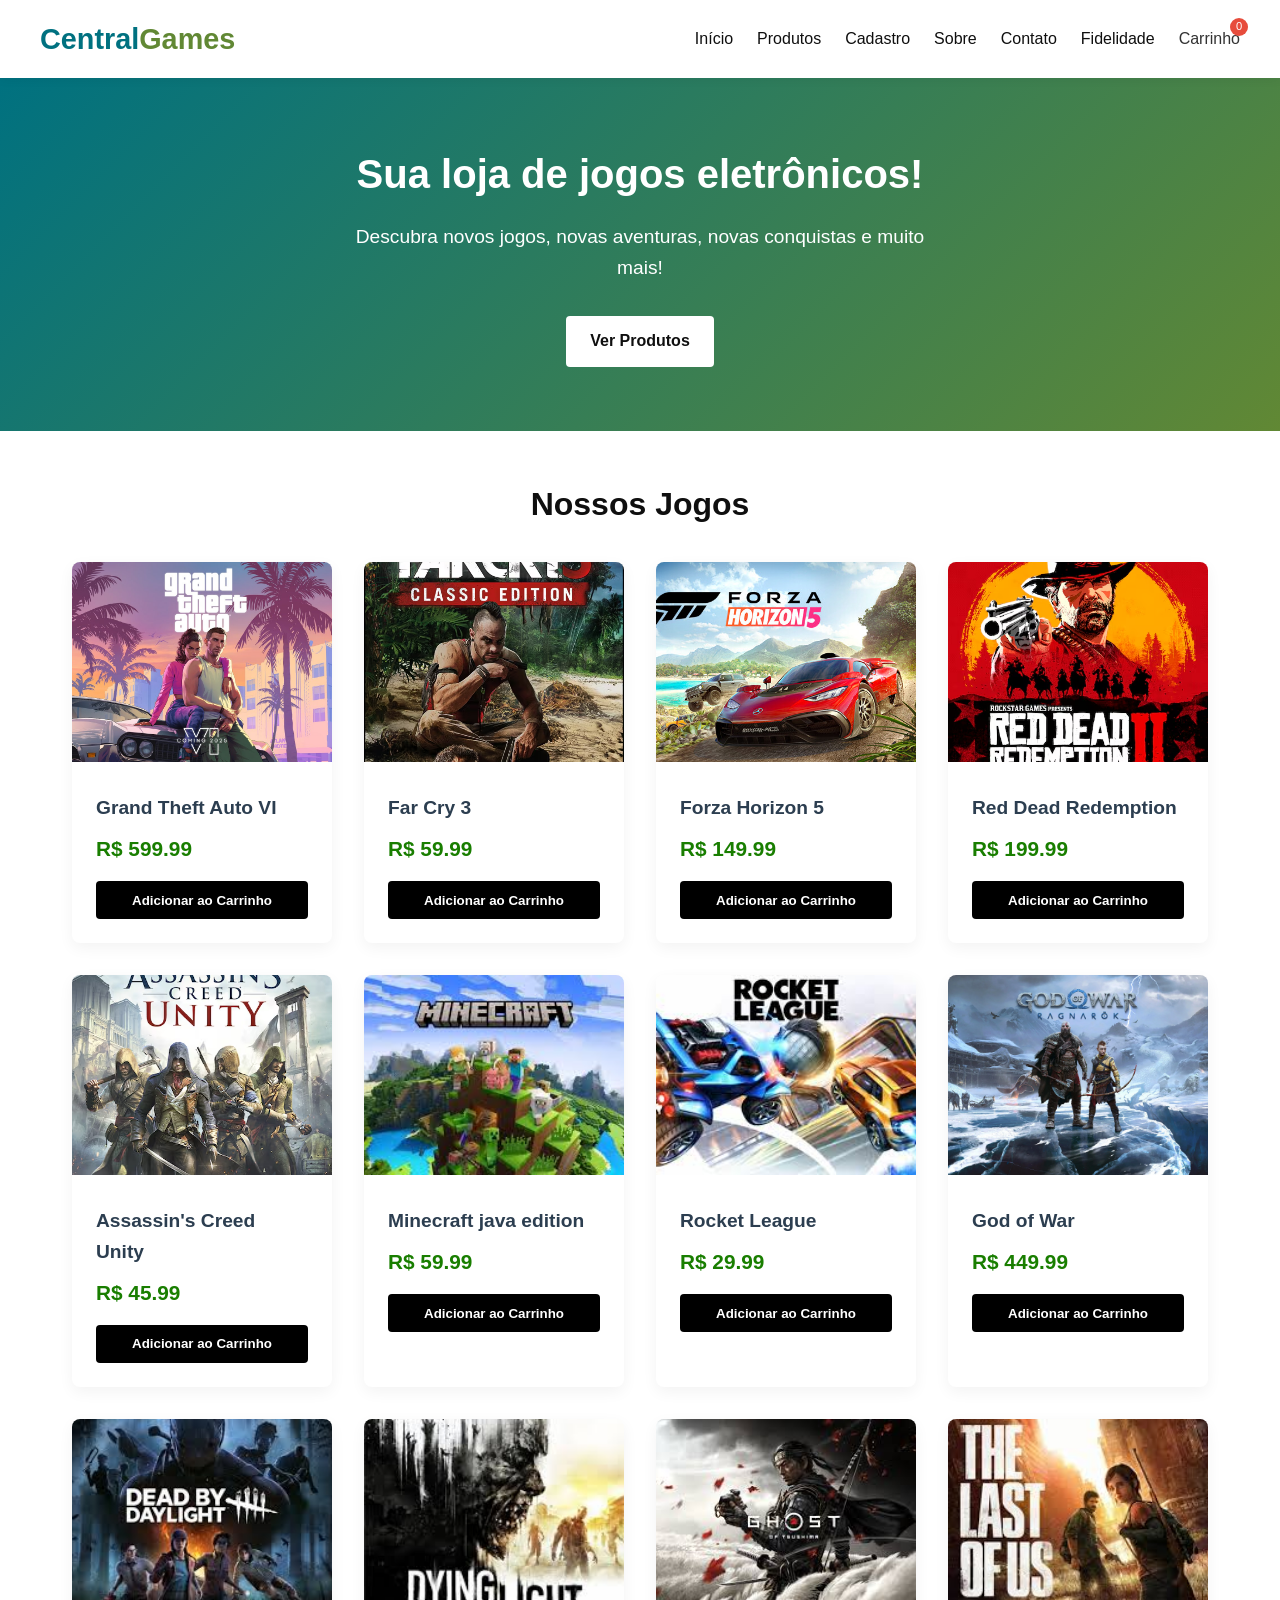
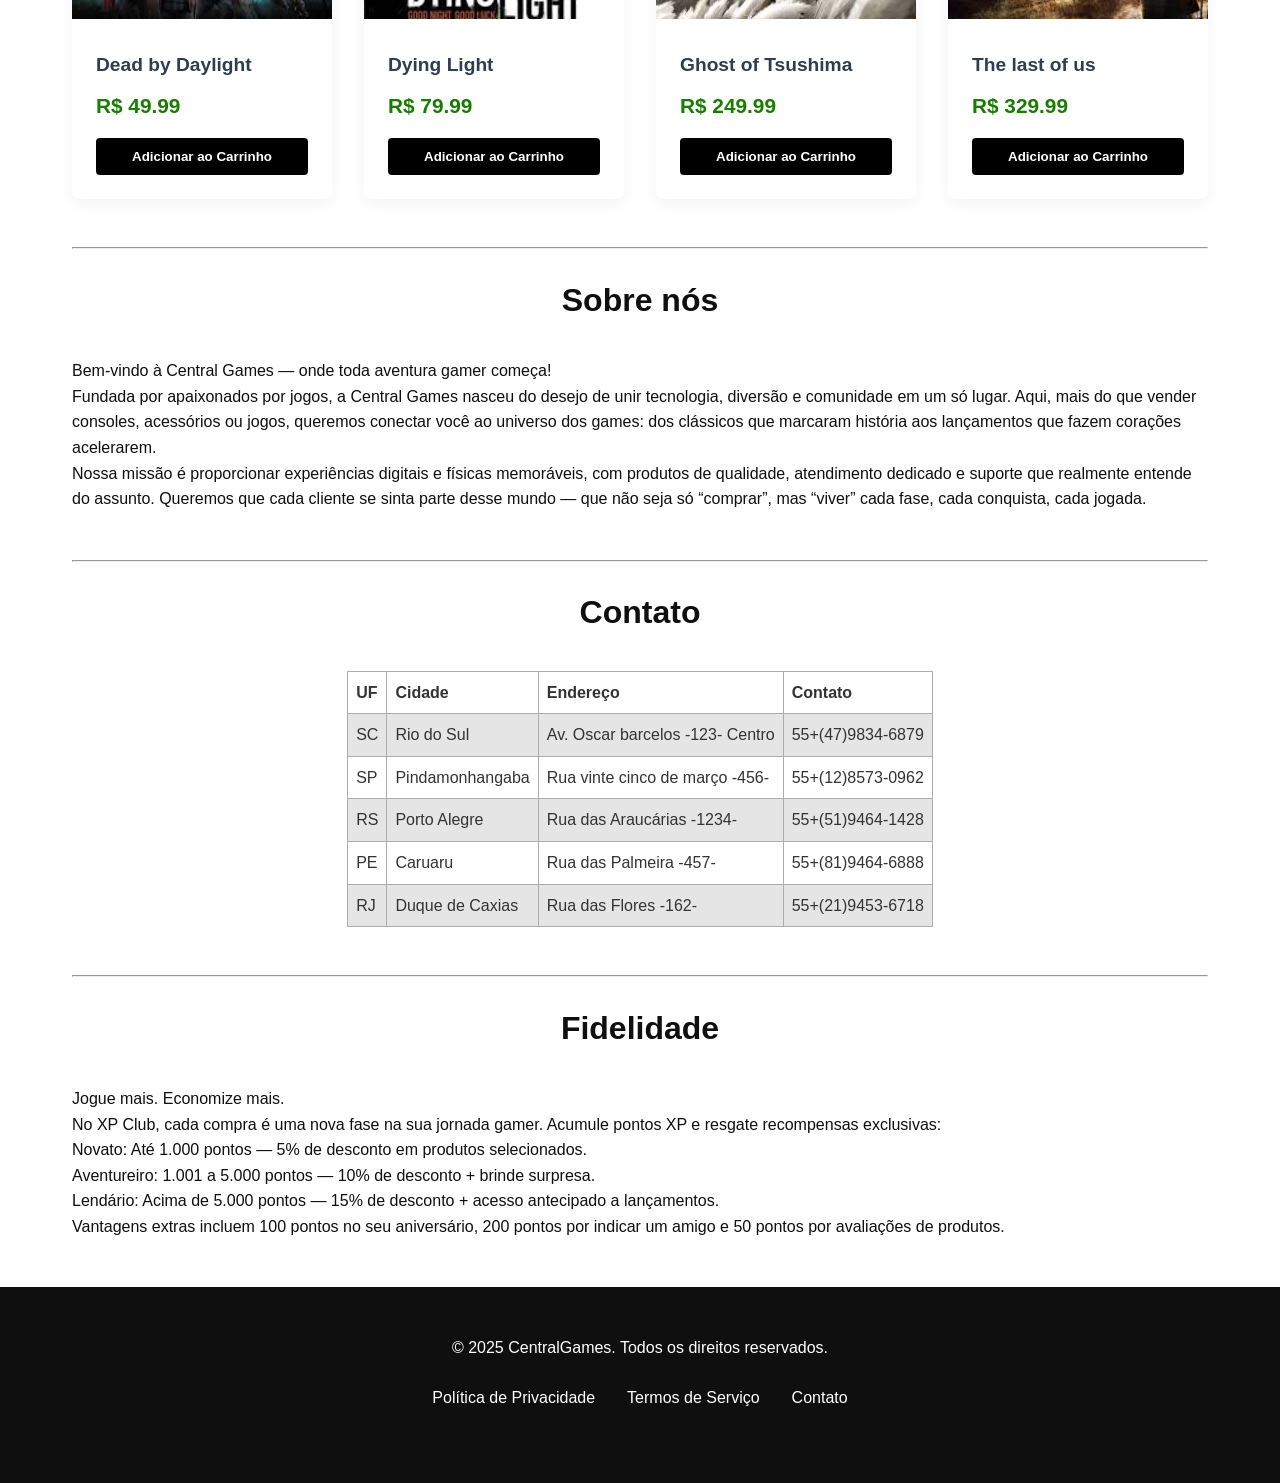
<file: index.html>
<!DOCTYPE html>
<html lang="pt-BR">
<head>
    <meta charset="UTF-8">
    <meta name="viewport" content="width=device-width, initial-scale=1.0">
    <title>CentralGames - jogos eletrônicos</title>
<link rel="stylesheet" href="css/styles.css">
</head>
<body> 
    <header>
        <div class="header-container">
            <div class="logo">Central<span>Games</span></div>
            <nav>
                <ul>
                    <li><a href="index.html">Início</a></li>
                    <li><a href="#products">Produtos</a></li>
                    <li><a href="novidade.html">Cadastro</a></li>
                    <li><a href="#sobre">Sobre</a></li>
                    <li><a href="#contato">Contato</a></li>
                    <li><a href="#fidelidade">Fidelidade</a></li>
                    <li class="cart-icon" id="cart-icon">
                        Carrinho
                        <span class="cart-count" id="cart-count">0</span>
                    </li>
                </ul>
            </nav>
        </div>
    </header>
    <section class="hero">
        <h1>Sua loja de jogos eletrônicos!</h1>
        <p class="mini_escrita">Descubra novos jogos, novas aventuras, novas conquistas e muito mais!</p>
        <a href="#products" class="btn">Ver Produtos</a>
    </section>
    <section class="products" id="products">
        <h2 class="section-title">Nossos Jogos</h2>
        <h2 class="section-title"></h2>
        <div class="products-grid" id="products-grid">
            
        </div>
    </section>
    
    <section id="sobre" class="products">
        <hr><br>
        <h2 class="section-title">Sobre nós</h2>
        <p>Bem-vindo à Central Games — onde toda aventura gamer começa!
            <br>
            Fundada por apaixonados por jogos, a Central Games nasceu do desejo de unir tecnologia, diversão e comunidade em um só lugar. Aqui, mais do que vender consoles, acessórios ou jogos, queremos conectar você ao universo dos games: dos clássicos que marcaram história aos lançamentos que fazem corações acelerarem.
            <br>
            Nossa missão é proporcionar experiências digitais e físicas memoráveis, com produtos de qualidade, atendimento dedicado e suporte que realmente entende do assunto. Queremos que cada cliente se sinta parte desse mundo — que não seja só “comprar”, mas “viver” cada fase, cada conquista, cada jogada.</p>
    </section>
    <section id="contato" class="products">
        <hr><br>
        <h2 class="section-title">Contato</h2>
        <table>
            <tr>
                <th>UF</th>
                <th>Cidade</th>
                <th>Endereço</th>
                <th>Contato</th>
            </tr>
            <tr>
                <td>SC</td>
                <td>Rio do Sul</td>
                <td>Av. Oscar barcelos -123- Centro</td>
                <td>55+(47)9834-6879</td>             
            </tr>
            <tr>
                <td>SP</td>
                <td>Pindamonhangaba</td>
                <td>Rua vinte cinco de março -456-</td>
                <td>55+(12)8573-0962</td> 
            </tr>
            <tr>
                <td>RS</td>
                <td>Porto Alegre</td>
                <td>Rua das Araucárias -1234-</td>
                <td>55+(51)9464-1428</td> 
            </tr>
            <tr>
                <td>PE</td>
                <td>Caruaru</td>
                <td>Rua das Palmeira -457-</td>
                <td>55+(81)9464-6888</td> 
            </tr>
            <tr>
                <td>RJ</td>
                <td>Duque de Caxias</td>
                <td>Rua das Flores -162-</td>
                <td>55+(21)9453-6718</td> 
            </tr>
        </table>
        </section>
            <section class="products" id="fidelidade">
            <hr><br>
            <h2 class="section-title">Fidelidade</h2>
            <p>Jogue mais. Economize mais.
            <br>
            No XP Club, cada compra é uma nova fase na sua jornada gamer. Acumule pontos XP e resgate recompensas exclusivas:
            <br>
            Novato: Até 1.000 pontos — 5% de desconto em produtos selecionados.
            <br>
            Aventureiro: 1.001 a 5.000 pontos — 10% de desconto + brinde surpresa.
            <br>
            Lendário: Acima de 5.000 pontos — 15% de desconto + acesso antecipado a lançamentos.
            <br>
            Vantagens extras incluem 100 pontos no seu aniversário, 200 pontos por indicar um amigo e 50 pontos por avaliações de produtos.</p>
            </section>
    <footer>
        <div class="footer-content">
            <p class="mini_escrita">&copy; 2025 CentralGames. Todos os direitos reservados.</p>
            <div class="footer-links">
                <a href="#">Política de Privacidade</a>
                <a href="#">Termos de Serviço</a>
                <a href="#contato">Contato</a>
            </div>
        </div>
    </footer>
<script src="js/scripts.js"></script> 
</body>
</html>
</file>
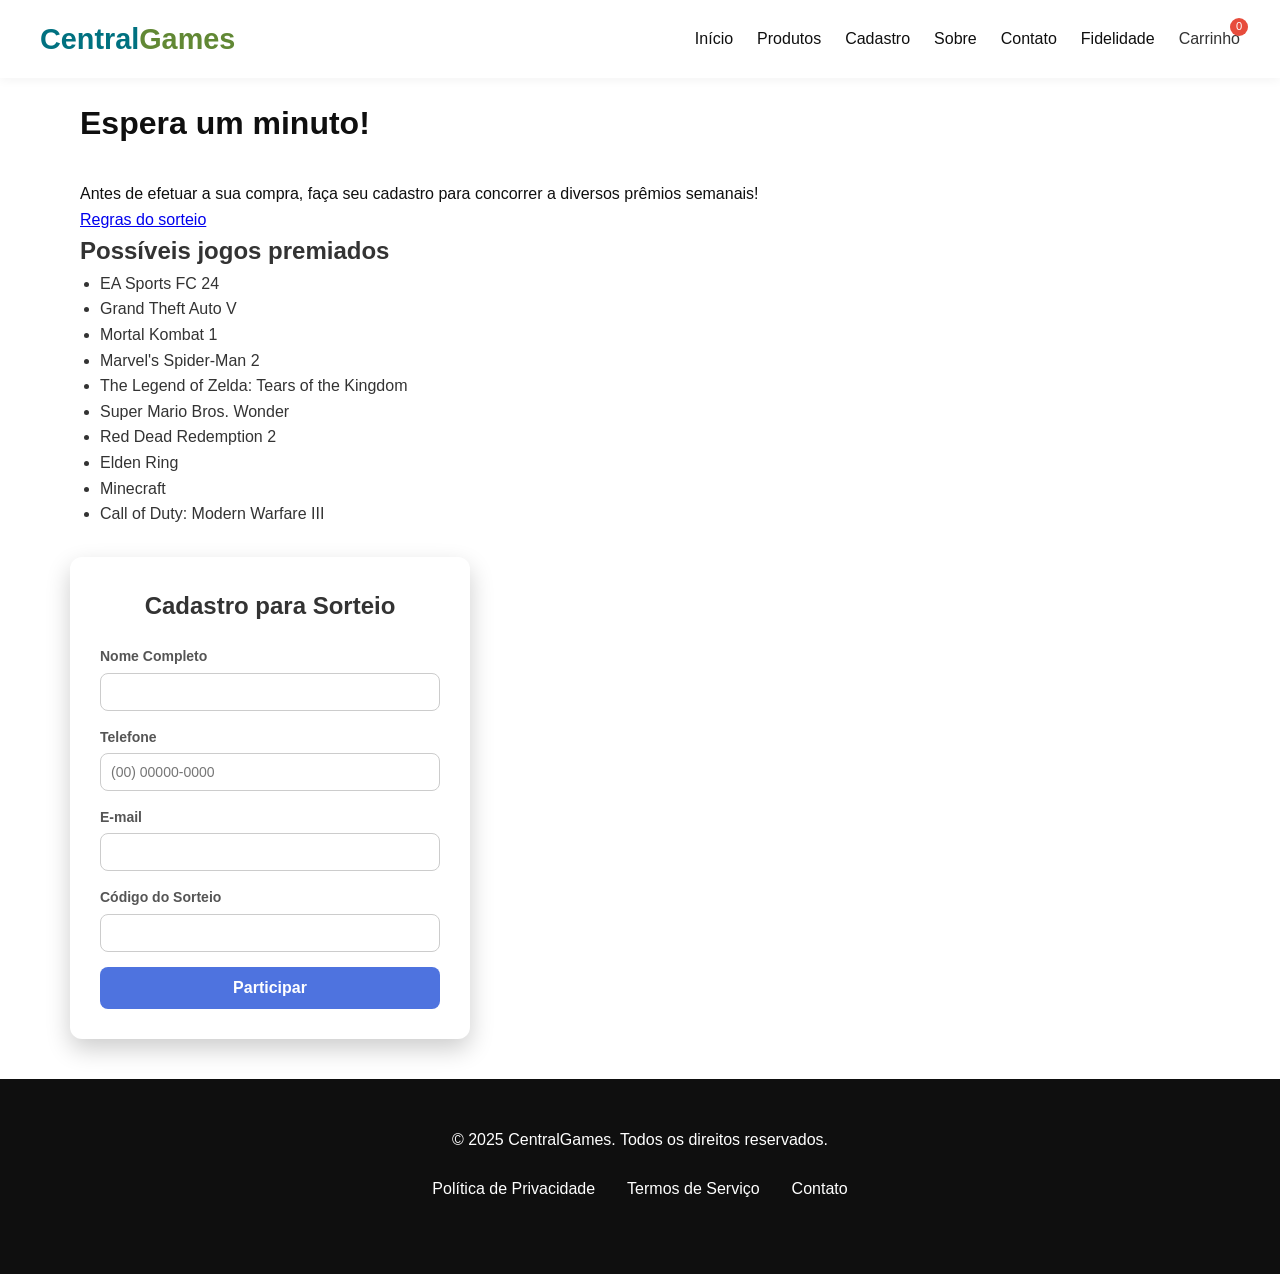
<file: novidade.html>
<!DOCTYPE html>
<html lang="pt-BR">
<head>
    <meta charset="UTF-8">
    <meta name="viewport" content="width=device-width, initial-scale=1.0">
    <title>CentralGames - jogos eletrônicos</title>
<link rel="stylesheet" href="css/styles.css">
</head>
<body>
    
    <header>
        <div class="header-container">
            <div class="logo">Central<span>Games</span></div>
            <nav>
                <ul>
                    <li><a href="index.html">Início</a></li>
                    <li><a href="index.html#products">Produtos</a></li>
                    <li><a href="novidade.html">Cadastro</a></li>
                    <li><a href="index.html#sobre">Sobre</a></li>
                    <li><a href="index.html#contato">Contato</a></li>
                    <li><a href="index.html#fidelidade">Fidelidade</a></li>
                    <li class="cart-icon" id="cart-icon">
                        Carrinho
                        <span class="cart-count" id="cart-count">0</span>
                    </li>
                </ul>
            </nav>
        </div>
    </header>
    <div class="teste2">
<h3 class="section-title">Espera um minuto!</h3>
<p>Antes de efetuar a sua compra, faça seu cadastro para concorrer a diversos prêmios semanais!<br><a href="regras.html"><span>Regras do sorteio</span></a></p>
<h2>Possíveis jogos premiados</h2>
<ul>
  <li>EA Sports FC 24</li>
  <li>Grand Theft Auto V</li>
  <li>Mortal Kombat 1</li>
  <li>Marvel's Spider-Man 2</li>
  <li>The Legend of Zelda: Tears of the Kingdom</li>
  <li>Super Mario Bros. Wonder</li>
  <li>Red Dead Redemption 2</li>
  <li>Elden Ring</li>
  <li>Minecraft</li>
  <li>Call of Duty: Modern Warfare III</li>
</ul>
</div>    
    <div class="teste">
    <div class="form-container">
    <h2>Cadastro para Sorteio</h2>
    <form>
        <div class="input-group">
            <label >Nome Completo</label>
            <input type="text"required>
        </div>
        <div class="input-group">
            <label >Telefone</label>
            <input type="tel"placeholder="(00) 00000-0000" required>
        </div>
        <div class="input-group">
            <label >E-mail</label>
            <input type="email"required>
        </div>
        <div class="input-group">
    <label>Código do Sorteio</label>
    <input type="text" id="codigo" required>
</div>
        <button type="button" id="botao" class="btn-submit">Participar</button>
        <p id="texto" class="mensagem"></p>

    </form>
</div>
    </div>
    
    <footer>
        <div class="footer-content">
            <p class="mini_escrita">&copy; 2025 CentralGames. Todos os direitos reservados.</p>
            <div class="footer-links">
                <a href="#">Política de Privacidade</a>
                <a href="#">Termos de Serviço</a>
                <a href="index.html#contato">Contato</a>
            </div>
        </div>
    </footer>
    <div id="aviso-cupom" class="aviso-cupom"></div>
<script src="js/scripts.js"></script> 
</body>
</html>
</file>
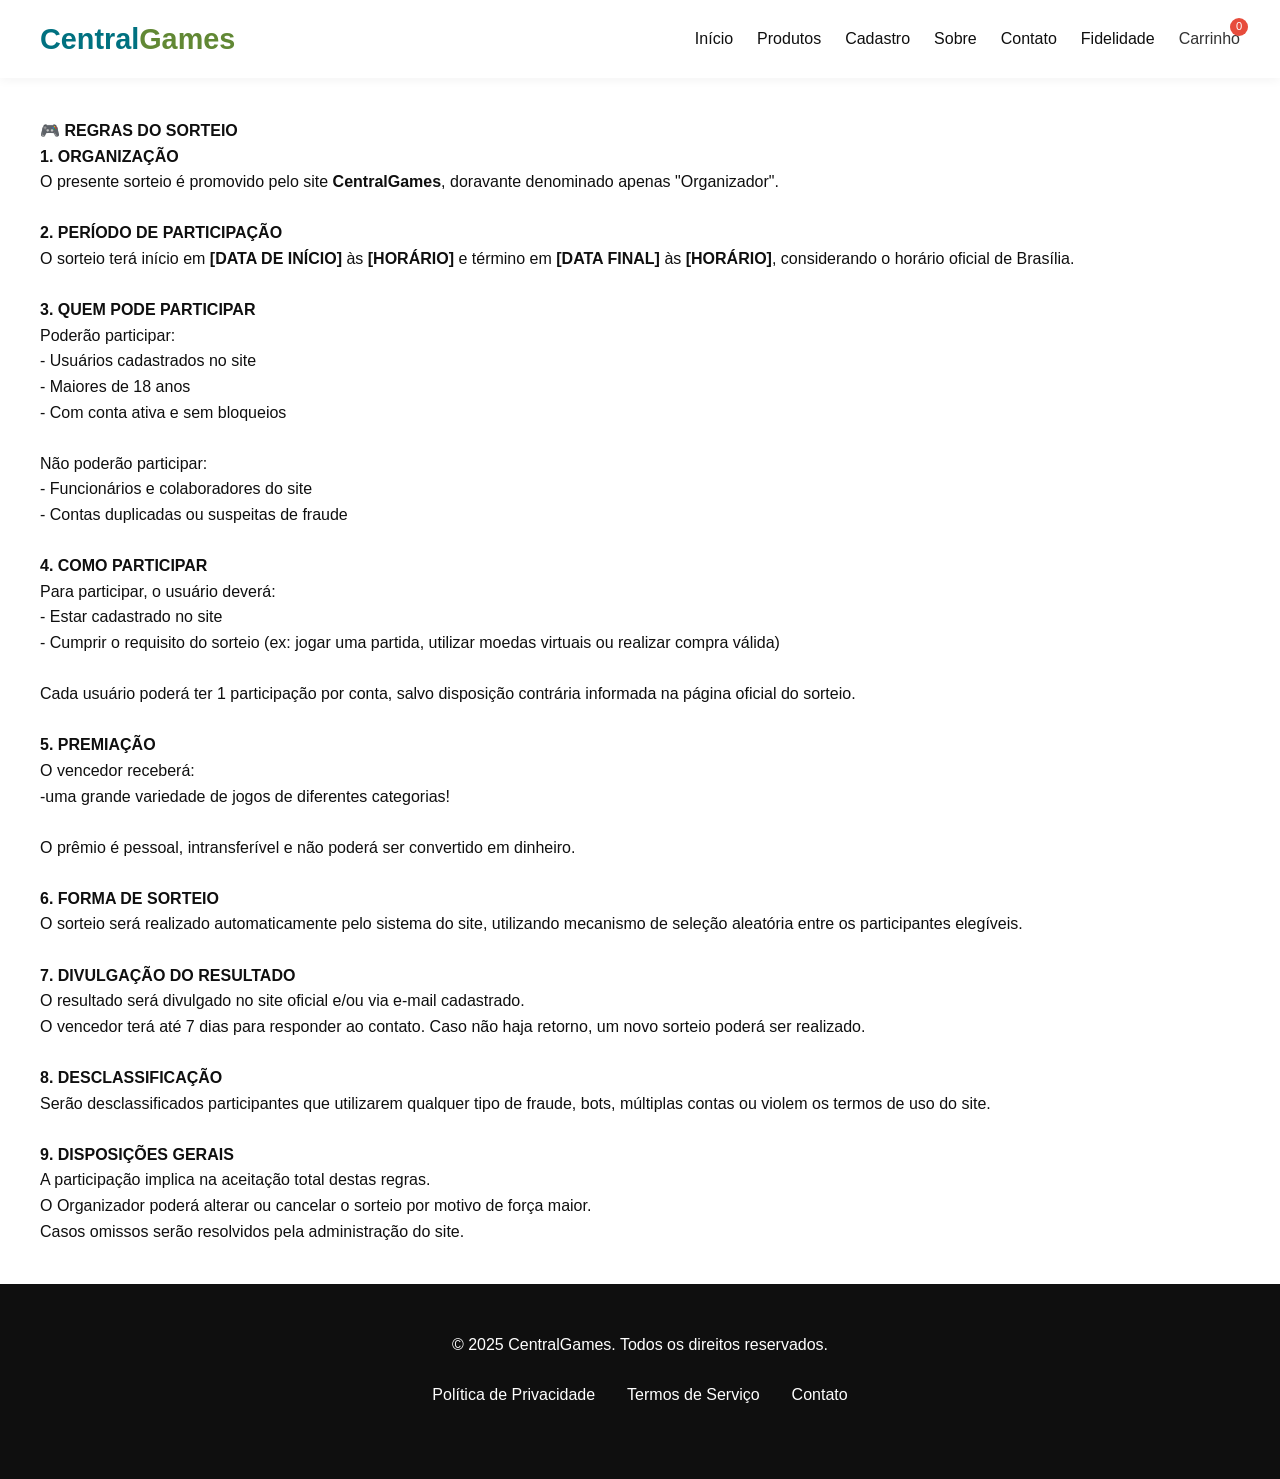
<file: regras.html>
<!DOCTYPE html>
<html lang="pt-BR">
<head>
    <meta charset="UTF-8">
    <meta name="viewport" content="width=device-width, initial-scale=1.0">
    <title>CentralGames - jogos eletrônicos</title>
<link rel="stylesheet" href="css/styles.css">
</head>
<body> 
    <header>
        <div class="header-container">
            <div class="logo">Central<span>Games</span></div>
            <nav>
                <ul>
                    <li><a href="index.html">Início</a></li>
                    <li><a href="#products">Produtos</a></li>
                    <li><a href="novidade.html">Cadastro</a></li>
                    <li><a href="#sobre">Sobre</a></li>
                    <li><a href="#contato">Contato</a></li>
                    <li><a href="#fidelidade">Fidelidade</a></li>
                    <li class="cart-icon" id="cart-icon">
                        Carrinho
                        <span class="cart-count" id="cart-count">0</span>
                    </li>
                </ul>
            </nav>
        </div>
    </header>
    <div class="regras">
    <p><strong>🎮 REGRAS DO SORTEIO</strong></p>

<p><strong>1. ORGANIZAÇÃO</strong><br>
O presente sorteio é promovido pelo site <strong>CentralGames</strong>, doravante denominado apenas "Organizador".
</p>
<br>
<p><strong>2. PERÍODO DE PARTICIPAÇÃO</strong><br>
O sorteio terá início em <strong>[DATA DE INÍCIO]</strong> às <strong>[HORÁRIO]</strong> e término em <strong>[DATA FINAL]</strong> às <strong>[HORÁRIO]</strong>, considerando o horário oficial de Brasília.
</p>
<br>
<p><strong>3. QUEM PODE PARTICIPAR</strong><br>
Poderão participar:<br>
- Usuários cadastrados no site<br>
- Maiores de 18 anos<br>
- Com conta ativa e sem bloqueios<br><br>

Não poderão participar:<br>
- Funcionários e colaboradores do site<br>
- Contas duplicadas ou suspeitas de fraude
</p>

<br><p><strong>4. COMO PARTICIPAR</strong><br>
Para participar, o usuário deverá:<br>
- Estar cadastrado no site<br>
- Cumprir o requisito do sorteio (ex: jogar uma partida, utilizar moedas virtuais ou realizar compra válida)<br><br>

Cada usuário poderá ter 1 participação por conta, salvo disposição contrária informada na página oficial do sorteio.
</p>

<br><p><strong>5. PREMIAÇÃO</strong><br>
O vencedor receberá:<br>
-uma grande variedade de jogos de diferentes categorias!<br><br>

O prêmio é pessoal, intransferível e não poderá ser convertido em dinheiro.
</p>

<br><p><strong>6. FORMA DE SORTEIO</strong><br>
O sorteio será realizado automaticamente pelo sistema do site, utilizando mecanismo de seleção aleatória entre os participantes elegíveis.
</p>

<br><p><strong>7. DIVULGAÇÃO DO RESULTADO</strong><br>
O resultado será divulgado no site oficial e/ou via e-mail cadastrado.<br>
O vencedor terá até 7 dias para responder ao contato. Caso não haja retorno, um novo sorteio poderá ser realizado.
</p>

<br><p><strong>8. DESCLASSIFICAÇÃO</strong><br>
Serão desclassificados participantes que utilizarem qualquer tipo de fraude, bots, múltiplas contas ou violem os termos de uso do site.
</p>

<br><p><strong>9. DISPOSIÇÕES GERAIS</strong><br>
A participação implica na aceitação total destas regras.<br>
O Organizador poderá alterar ou cancelar o sorteio por motivo de força maior.<br>
Casos omissos serão resolvidos pela administração do site.
</p>
</div>
    <footer>
        <div class="footer-content">
            <p class="mini_escrita">&copy; 2025 CentralGames. Todos os direitos reservados.</p>
            <div class="footer-links">
                <a href="#">Política de Privacidade</a>
                <a href="#">Termos de Serviço</a>
                <a href="#contato">Contato</a>
            </div>
        </div>
    </footer>
<script src="js/scripts.js"></script> 
</body>
</html>
</file>
<file: css/styles.css>
/* Reset e configurações básicas */
* {
    margin: 0;
    padding: 0;
    box-sizing: border-box;
    font-family: 'Segoe UI', Tahoma, Geneva, Verdana, sans-serif;
}

p {
    color: #0f0f0f;
}

.mini_escrita {
    color: #fff;
}

body {
    background-color: #fff;
    color: #333;
    line-height: 1.6;
}

/* Cabeçalho */
header {
    background-color: #fff;
    box-shadow: 0 2px 10px rgba(0, 0, 0, 0.05);
    padding: 1rem 2rem;
    position: sticky;
    top: 0;
    z-index: 100;
}

table {
    margin: 0 auto;
    /*width: 100%;*/
    border-collapse: collapse;
}

tr,
td,
th {
    border: 1px solid #adadad;
    text-align: left;
    padding: 8px;
}

tr:nth-child(even) {
    background-color: #e6e5e5;
}

.header-container {
    display: flex;
    justify-content: space-between;
    align-items: center;
    max-width: 1200px;
    margin: 0 auto;
}

.logo {
    font-size: 1.8rem;
    font-weight: 700;
    color: #007180;
}

.logo span {
    color: #618834;
}

nav ul {
    display: flex;
    list-style: none;
}

nav ul li {
    margin-left: 1.5rem;
}

nav ul li a {
    text-decoration: none;
    color: #0f0f0f;
    font-weight: 500;
    transition: color 0.3s;
    ;
}

nav ul li a:hover {
    color: #0f0f0f;
}

.cart-icon {
    position: relative;
    cursor: pointer;
}

.cart-icon:hover {
    color: #0f0f0f;
}

.cart-count {
    position: absolute;
    top: -8px;
    right: -8px;
    background-color: #e74c3c;
    color: rgb(255, 255, 255);
    border-radius: 50%;
    width: 18px;
    height: 18px;
    font-size: 0.7rem;
    display: flex;
    justify-content: center;
    align-items: center;
}
.teste2{
    padding-left: 80px;
}
.teste2 h3{
    text-align: left;
    padding-top: 20px;
}
.teste2 span{
    color: #0000EE;
}
.teste2 ul{
    padding-left: 20px;
}
.teste{
    display: flex;
    padding: 40px; 
    padding-top: 30px;
    padding-left: 70px;

}
.regras{
    padding: 40px;
}
.aviso-cupom {
  position: fixed;
  top: 20px;
  left: 50%;
  transform: translateX(-50%);
  padding: 15px 25px;
  border-radius: 8px;
  font-weight: bold;
  color: #fff;
  background-color: green; /* padrão para sucesso */
  display: none; /* inicialmente escondido */
  z-index: 9999;
  box-shadow: 0 4px 8px rgba(0,0,0,0.2);
  text-align: center;
}

.aviso-cupom.erro {
  background-color: red;
}
.form-container {
        background: #ffffff;
        padding: 30px;
        border-radius: 12px;
        box-shadow: 0 10px 25px rgba(0,0,0,0.2);
        width: 100%;
        max-width: 400px;
    }  
    .form-container h2 {
        text-align: center;
        margin-bottom: 20px;
        color: #333;
    }

    .input-group {
        margin-bottom: 15px;
    }

    .input-group label {
        display: block;
        margin-bottom: 5px;
        font-weight: bold;
        font-size: 14px;
        color: #555;
    }

    .input-group input {
        width: 100%;
        padding: 10px;
        border-radius: 8px;
        border: 1px solid #ccc;
        font-size: 14px;
        transition: 0.3s;
    }

    .input-group input:focus {
        border-color: #4e73df;
        outline: none;
        box-shadow: 0 0 5px rgba(78,115,223,0.5);
    }

    .btn-submit {
        width: 100%;
        padding: 12px;
        border: none;
        border-radius: 8px;
        background-color: #4e73df;
        color: #fff;
        font-size: 16px;
        font-weight: bold;
        cursor: pointer;
        transition: 0.3s;
    }

    .btn-submit:hover {
        background-color: #2e59d9;
    }
.add-to-cart {
    width: 100%;
    padding: 0.7rem;
    background-color: #000000;
    color: white;
    border: none;
    border-radius: 4px;
    cursor: pointer;
    font-weight: 600;
    transition: 0.3s;
}
/* Banner principal */
.hero {
    background: linear-gradient(135deg, #007180, #618834);
    color: #fff;
    padding: 4rem 2rem;
    text-align: center;
}

.hero h1 {
    font-size: 2.5rem;
    margin-bottom: 1rem;
}

.hero p {
    font-size: 1.2rem;
    max-width: 600px;
    margin: 0 auto 2rem;
}

.btn {
    display: inline-block;
    background-color: #fff;
    color: #0f0f0f;
    padding: 0.8rem 1.5rem;
    border-radius: 4px;
    text-decoration: none;
    font-weight: 600;
    transition: all 0.3s;
}

.btn:hover {
    background-color: #f1f1f1;
    transform: translateY(-2px);
}

/* Seção de produtos */
.products {
    max-width: 1200px;
    margin: 3rem auto;
    padding: 0 2rem;
}

.section-title {
    text-align: center;
    margin-bottom: 2rem;
    font-size: 2rem;
    color: #0f0f0f;
}

.products-grid {
    display: grid;
    grid-template-columns: repeat(auto-fill, minmax(250px, 1fr));
    gap: 2rem;
}

.product-card {
    background-color: white;
    border-radius: 8px;
    overflow: hidden;
    box-shadow: 0 5px 15px rgba(0, 0, 0, 0.05);
    transition: transform 0.3s, box-shadow 0.3s;
}

.product-card:hover {
    transform: translateY(-5px);
    box-shadow: 0 10px 20px rgba(0, 0, 0, 0.1);
}

.product-image {
    width: 100%;
    height: 200px;
    object-fit: cover;
}

.product-info {
    padding: 1.5rem;
}

.product-title {
    font-size: 1.2rem;
    margin-bottom: 0.5rem;
    color: #2c3e50;
}

.product-price {
    font-size: 1.3rem;
    font-weight: 700;
    color: #197e00;
    margin-bottom: 1rem;
}

.checkout-btn {
    width: 100%;
    padding: 1rem;
    background-color: #2ecc71;
    color: white;
    border: none;
    border-radius: 4px;
    font-weight: 600;
    cursor: pointer;
    transition: background-color 0.3s;
}

.checkout-btn:hover {
    background-color: #27ae60;
}
/* Rodapé */
footer {
    background-color: #0f0f0f;
    color: #fff;
    padding: 3rem 2rem;
    text-align: center;
}

.footer-content {
    max-width: 1200px;
    margin: 0 auto;
}

.footer-links {
    display: flex;
    justify-content: center;
    margin: 1.5rem 0;
}

.footer-links a {
    color: #fff;
    margin: 0 1rem;
    text-decoration: none;
}

.footer-links a:hover {
    text-decoration: underline;
    color: #e74c3c;
}

/* Responsividade */
@media (max-width: 768px) {
    .header-container {
        flex-direction: column;
        gap: 1rem;
    }

    nav ul {
        margin-top: 1rem;
    }

    .cart-sidebar {
        width: 300px;
    }

    .hero h1 {
        font-size: 2rem;
    }

    .hero p {
        font-size: 1rem;
    }
}
</file>
